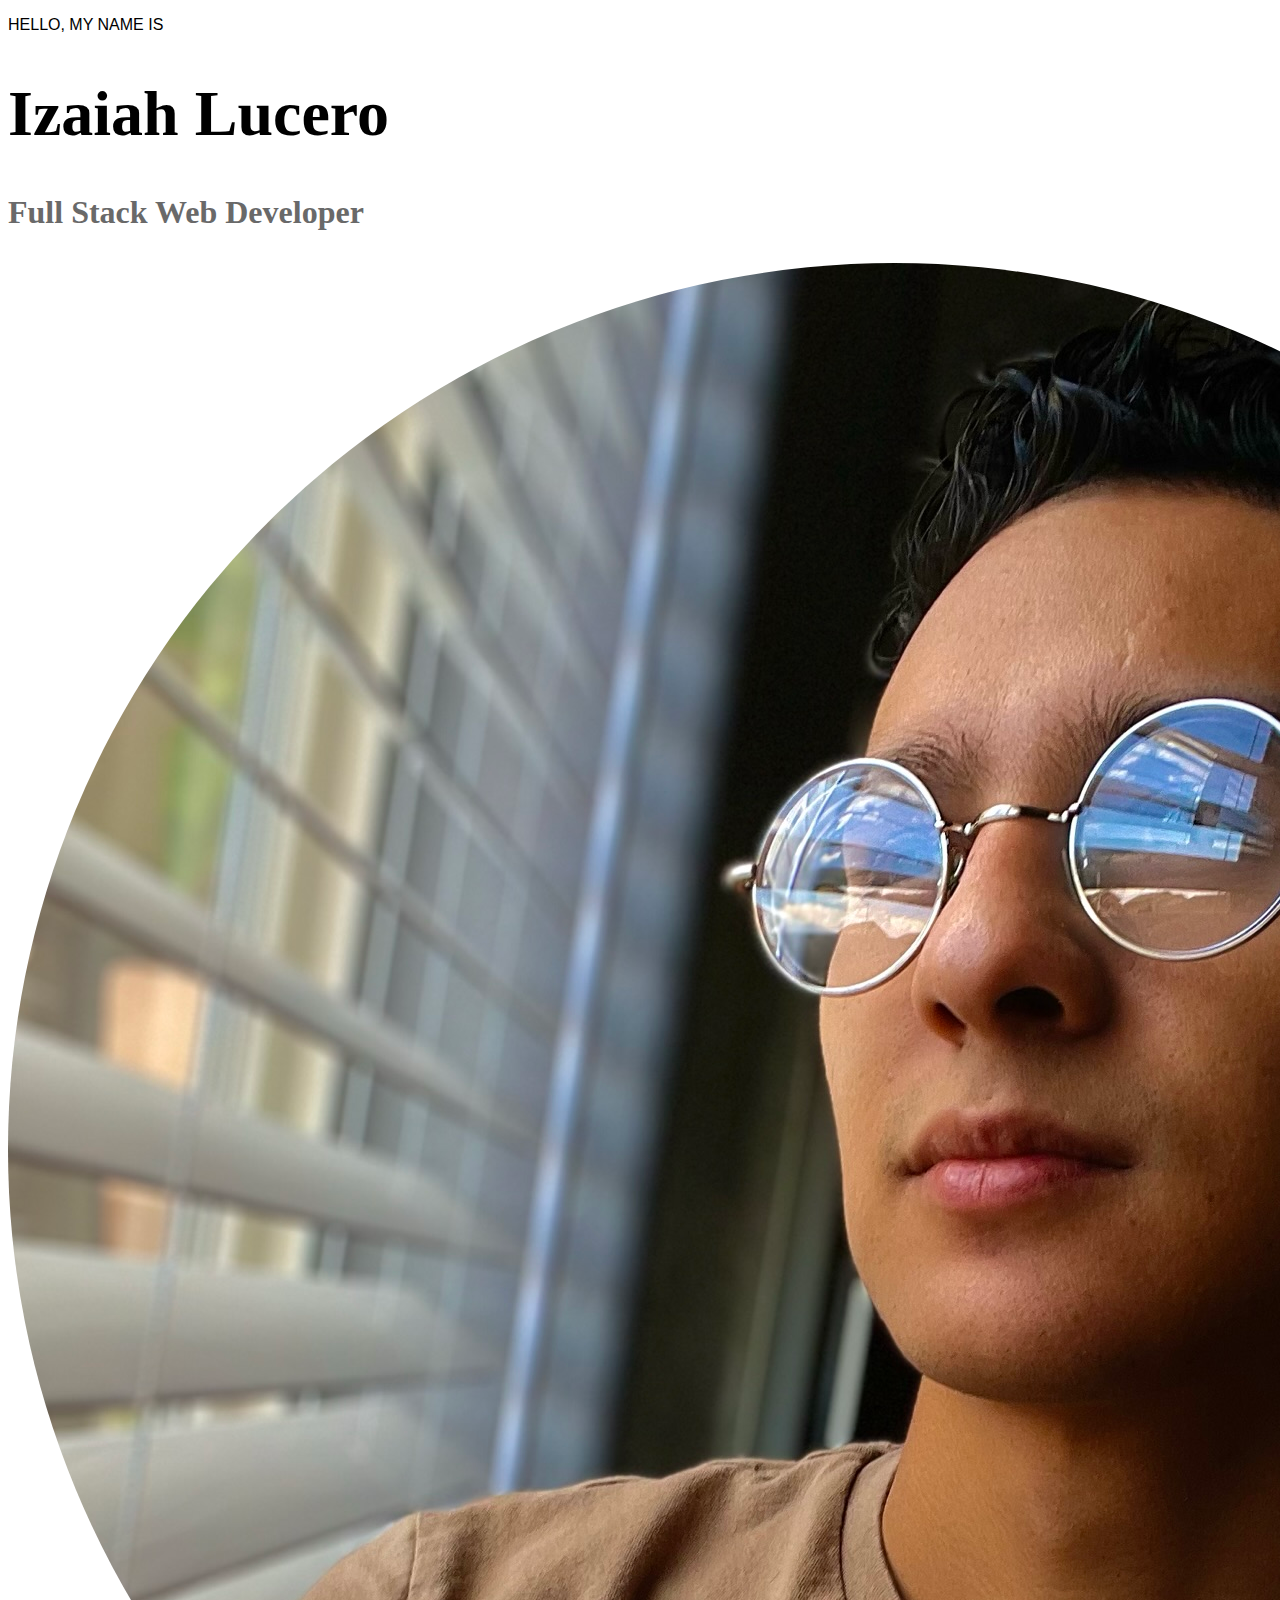
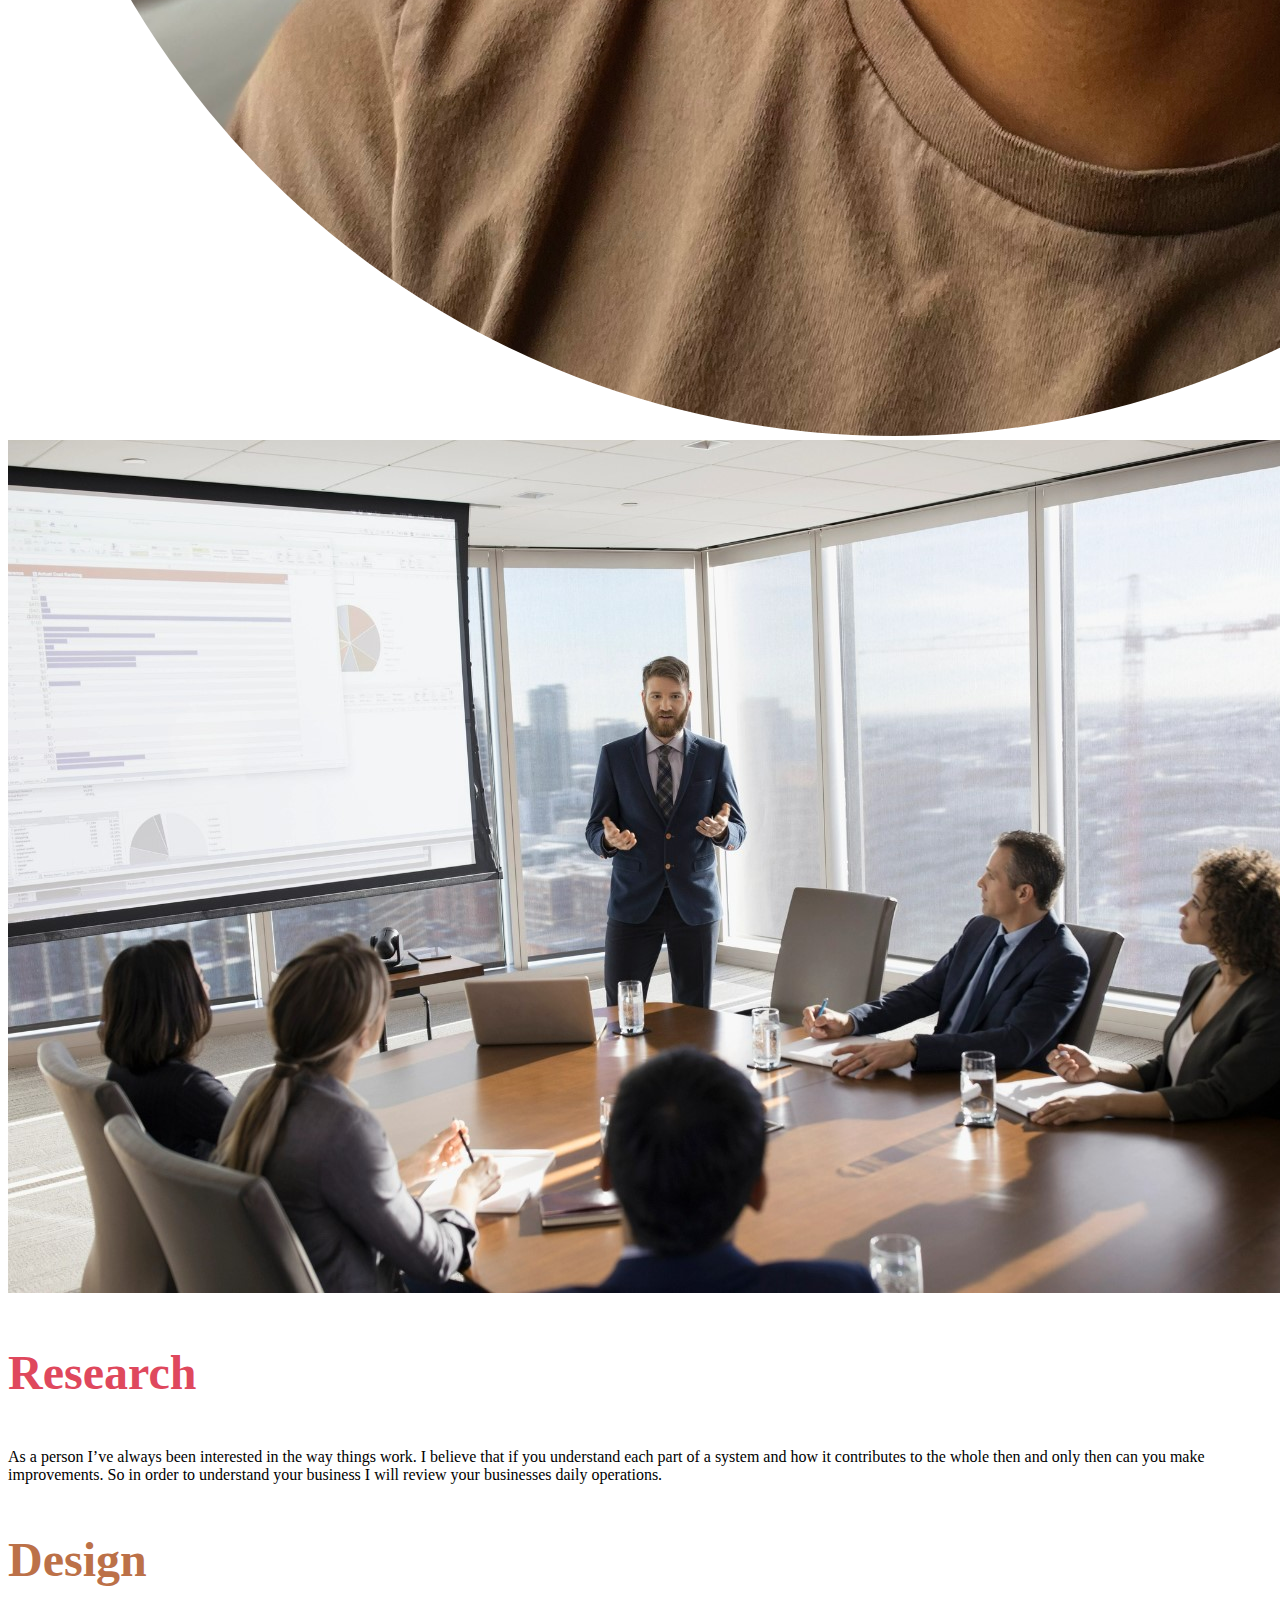
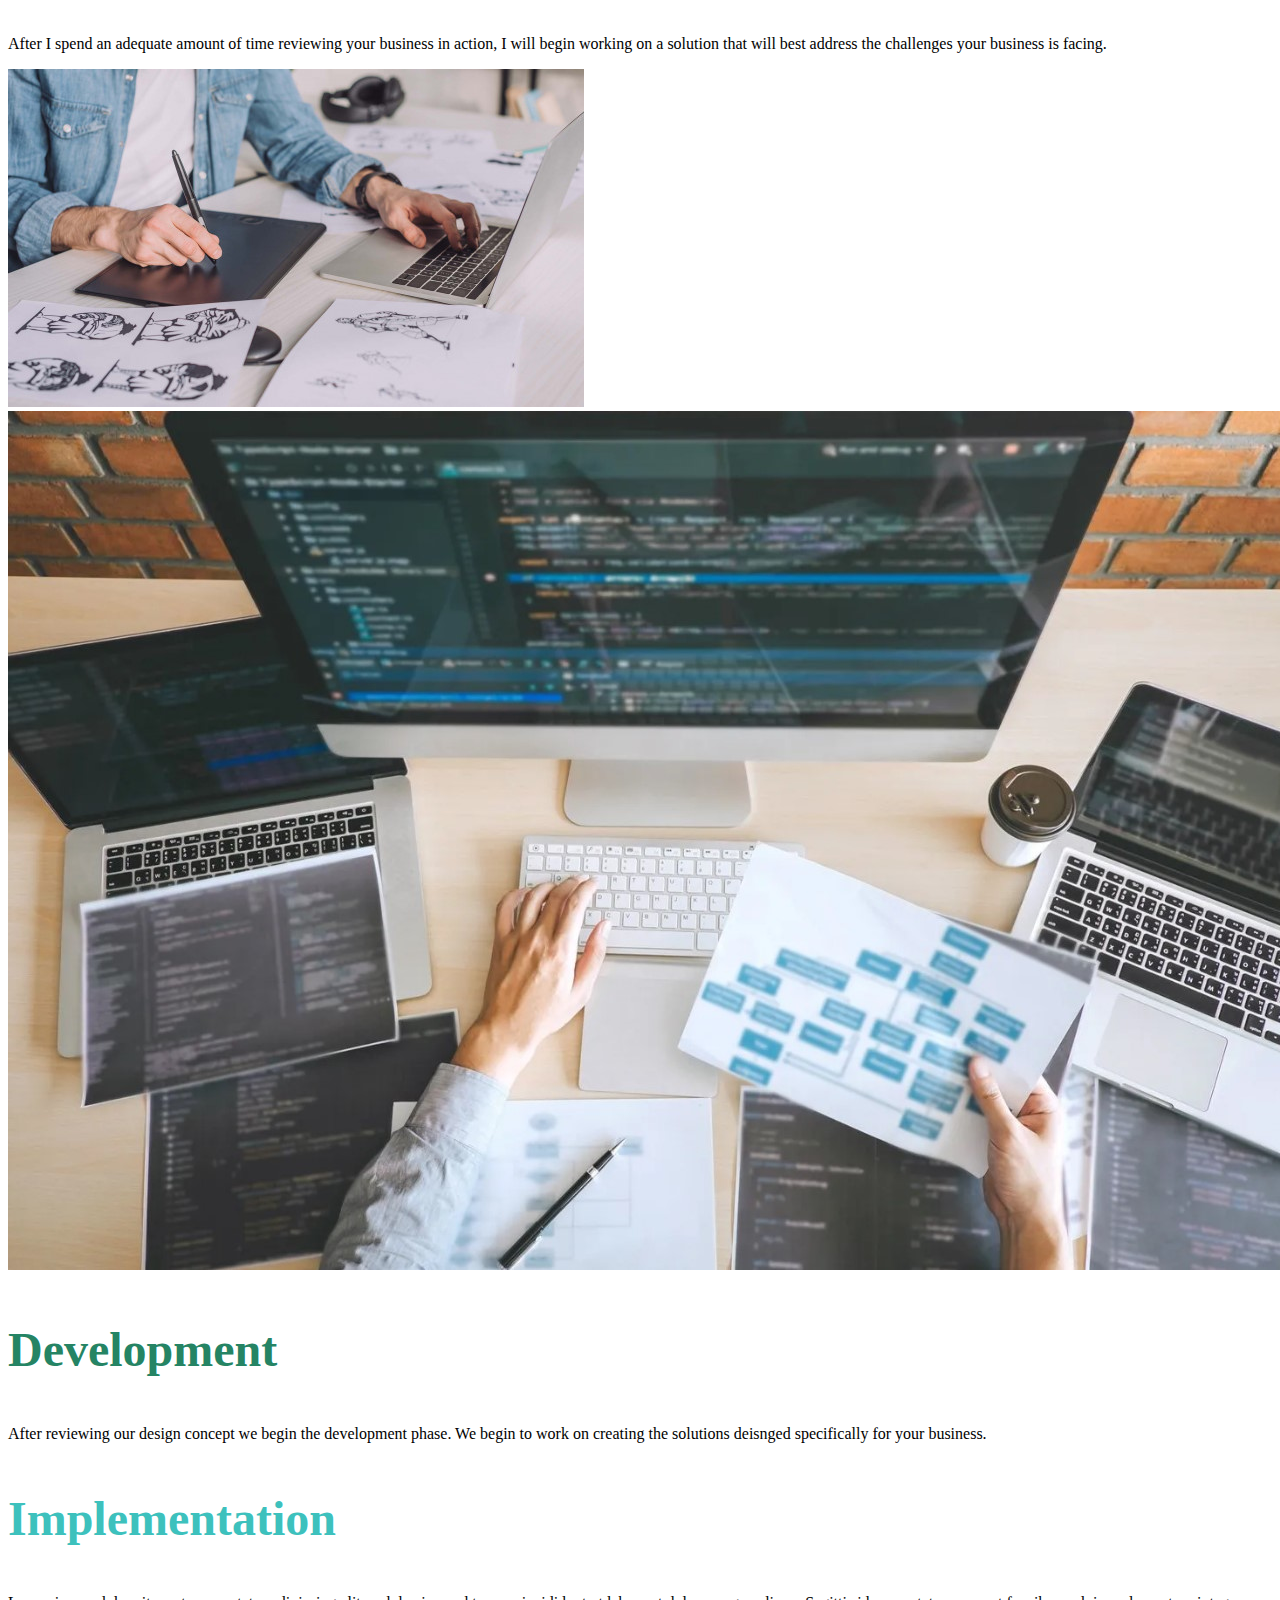
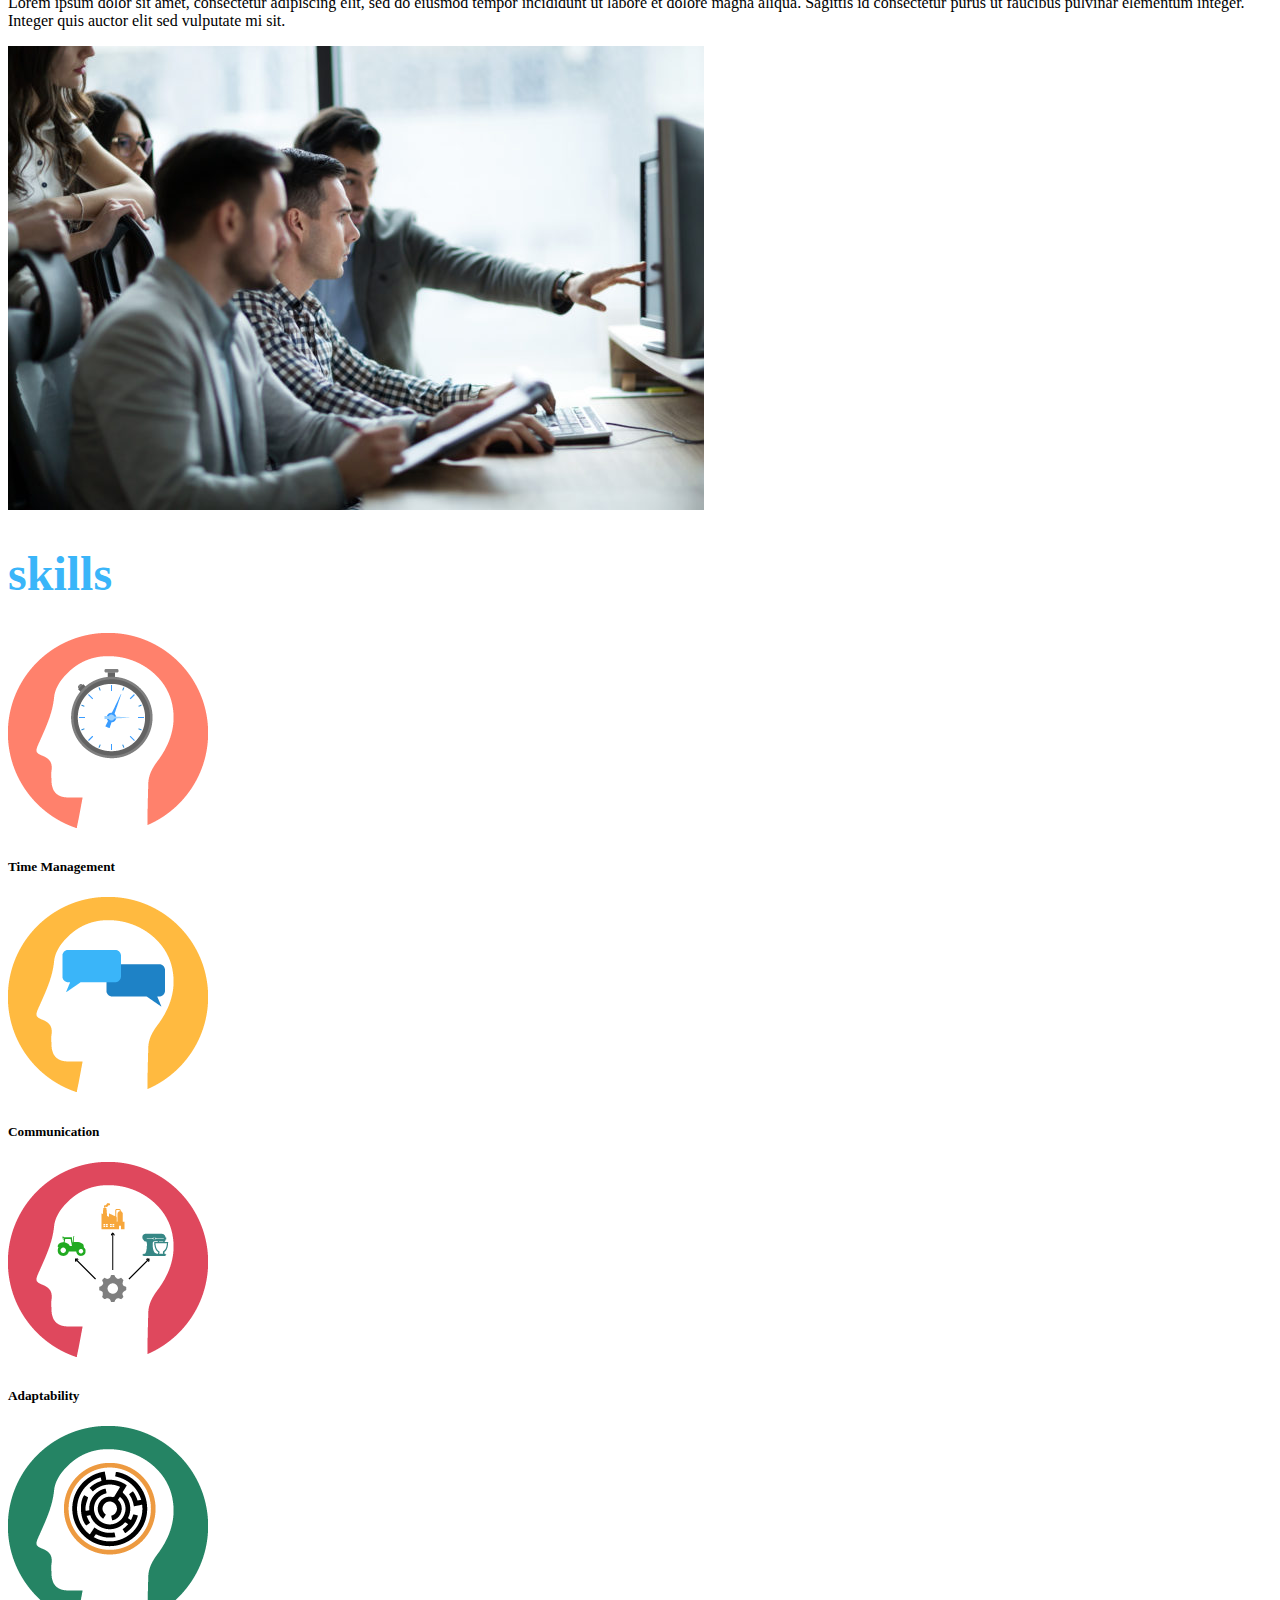
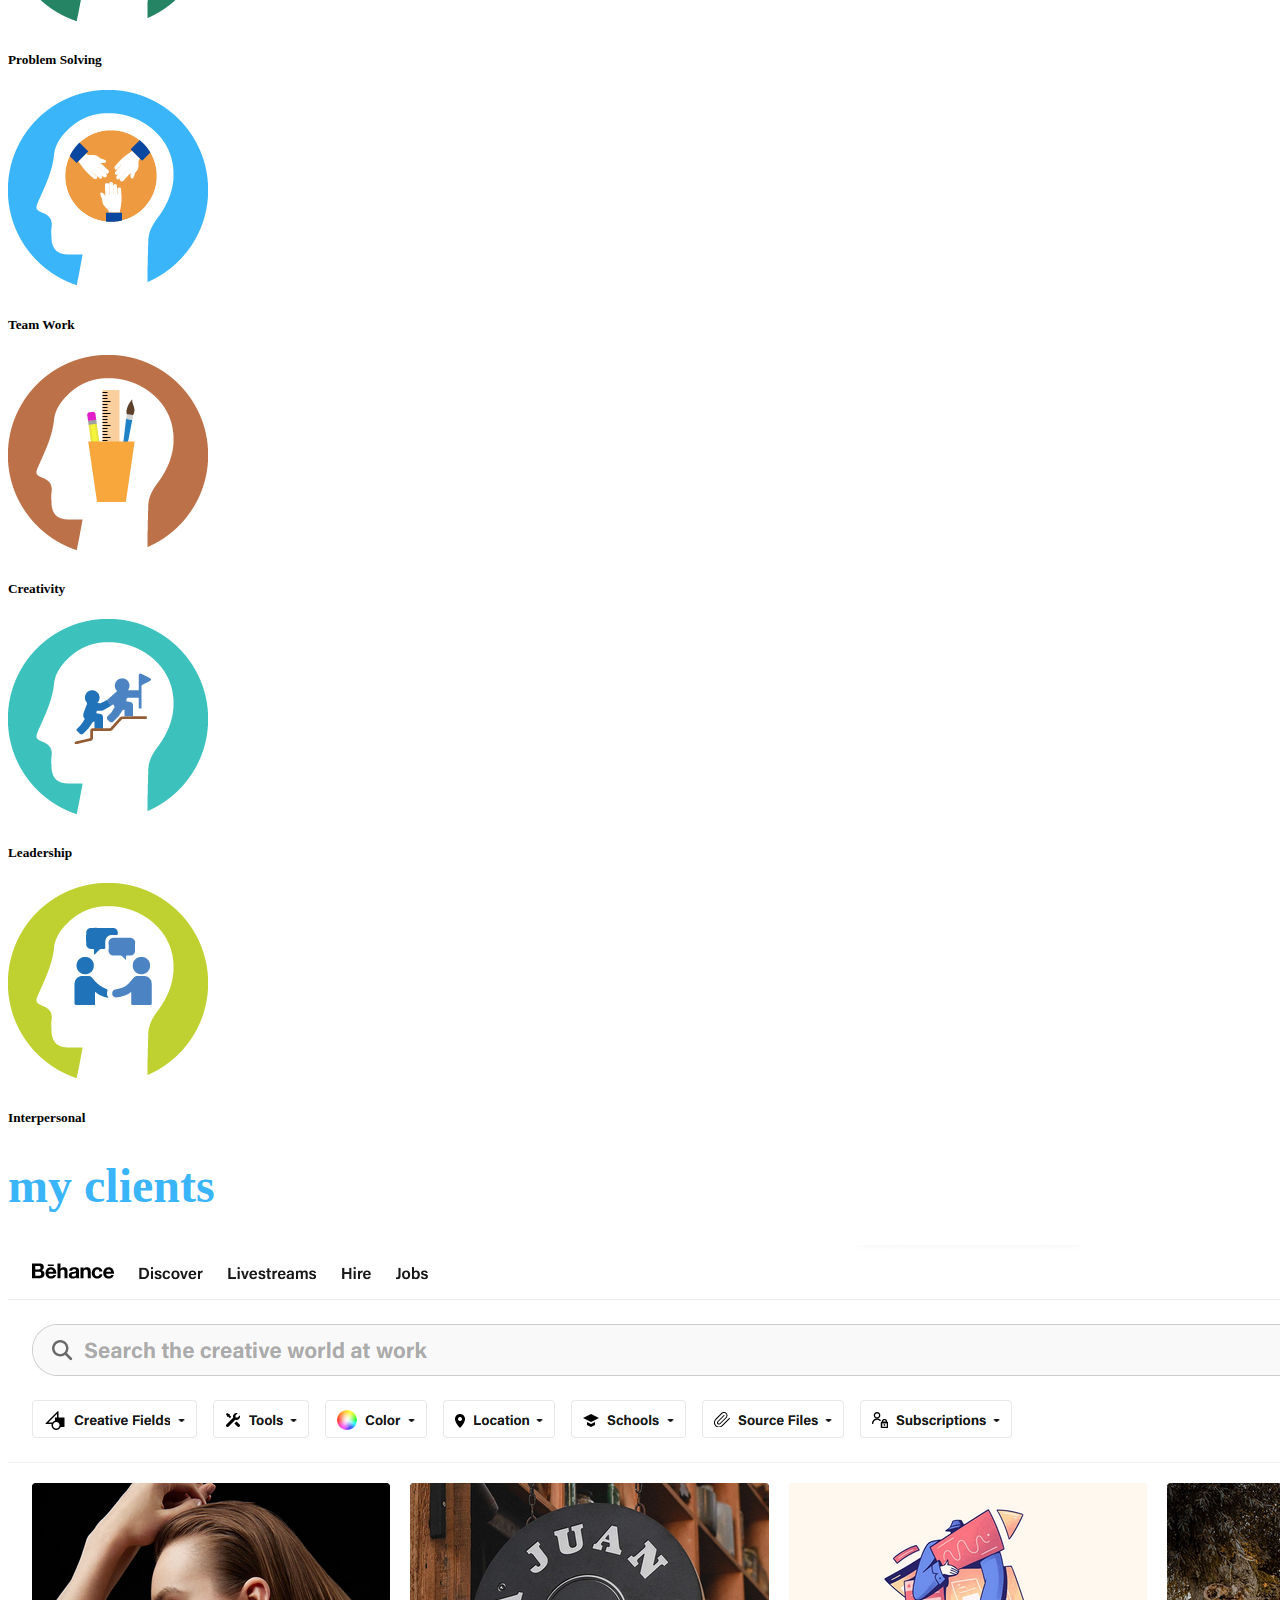
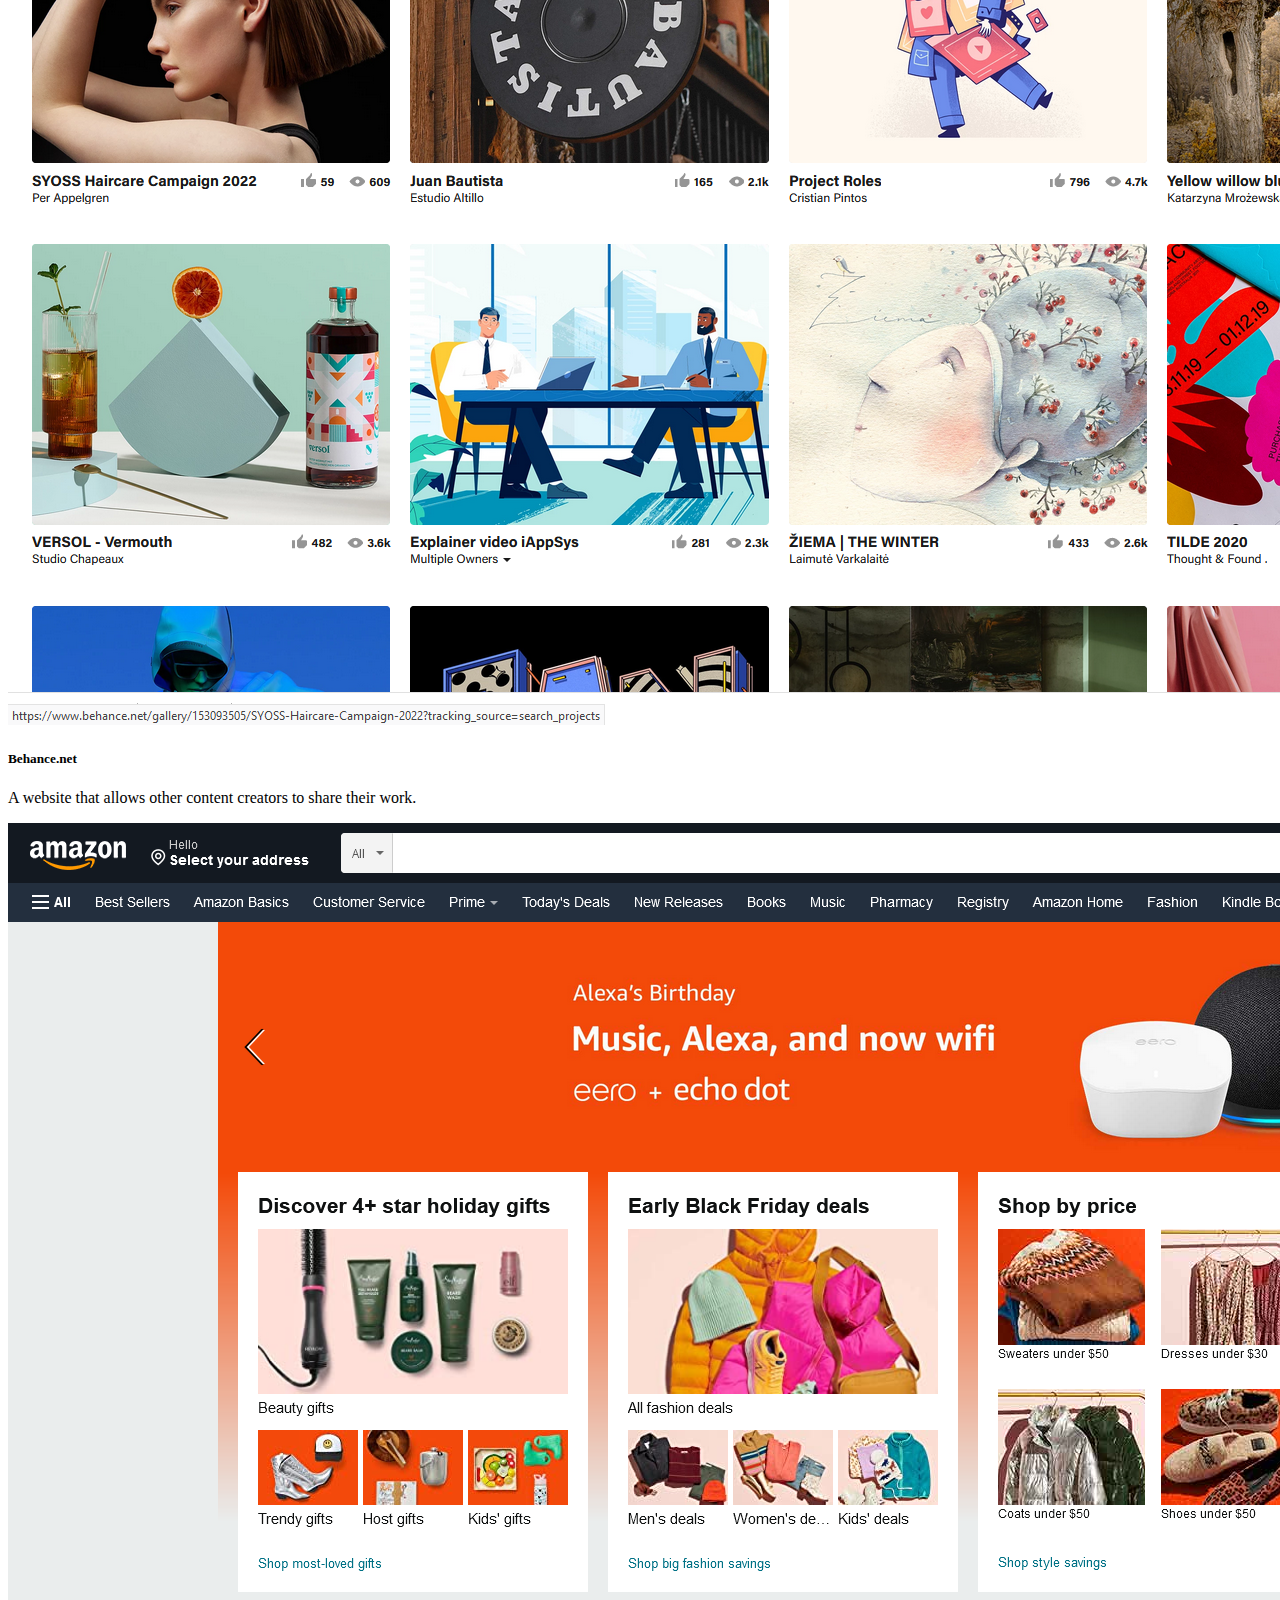
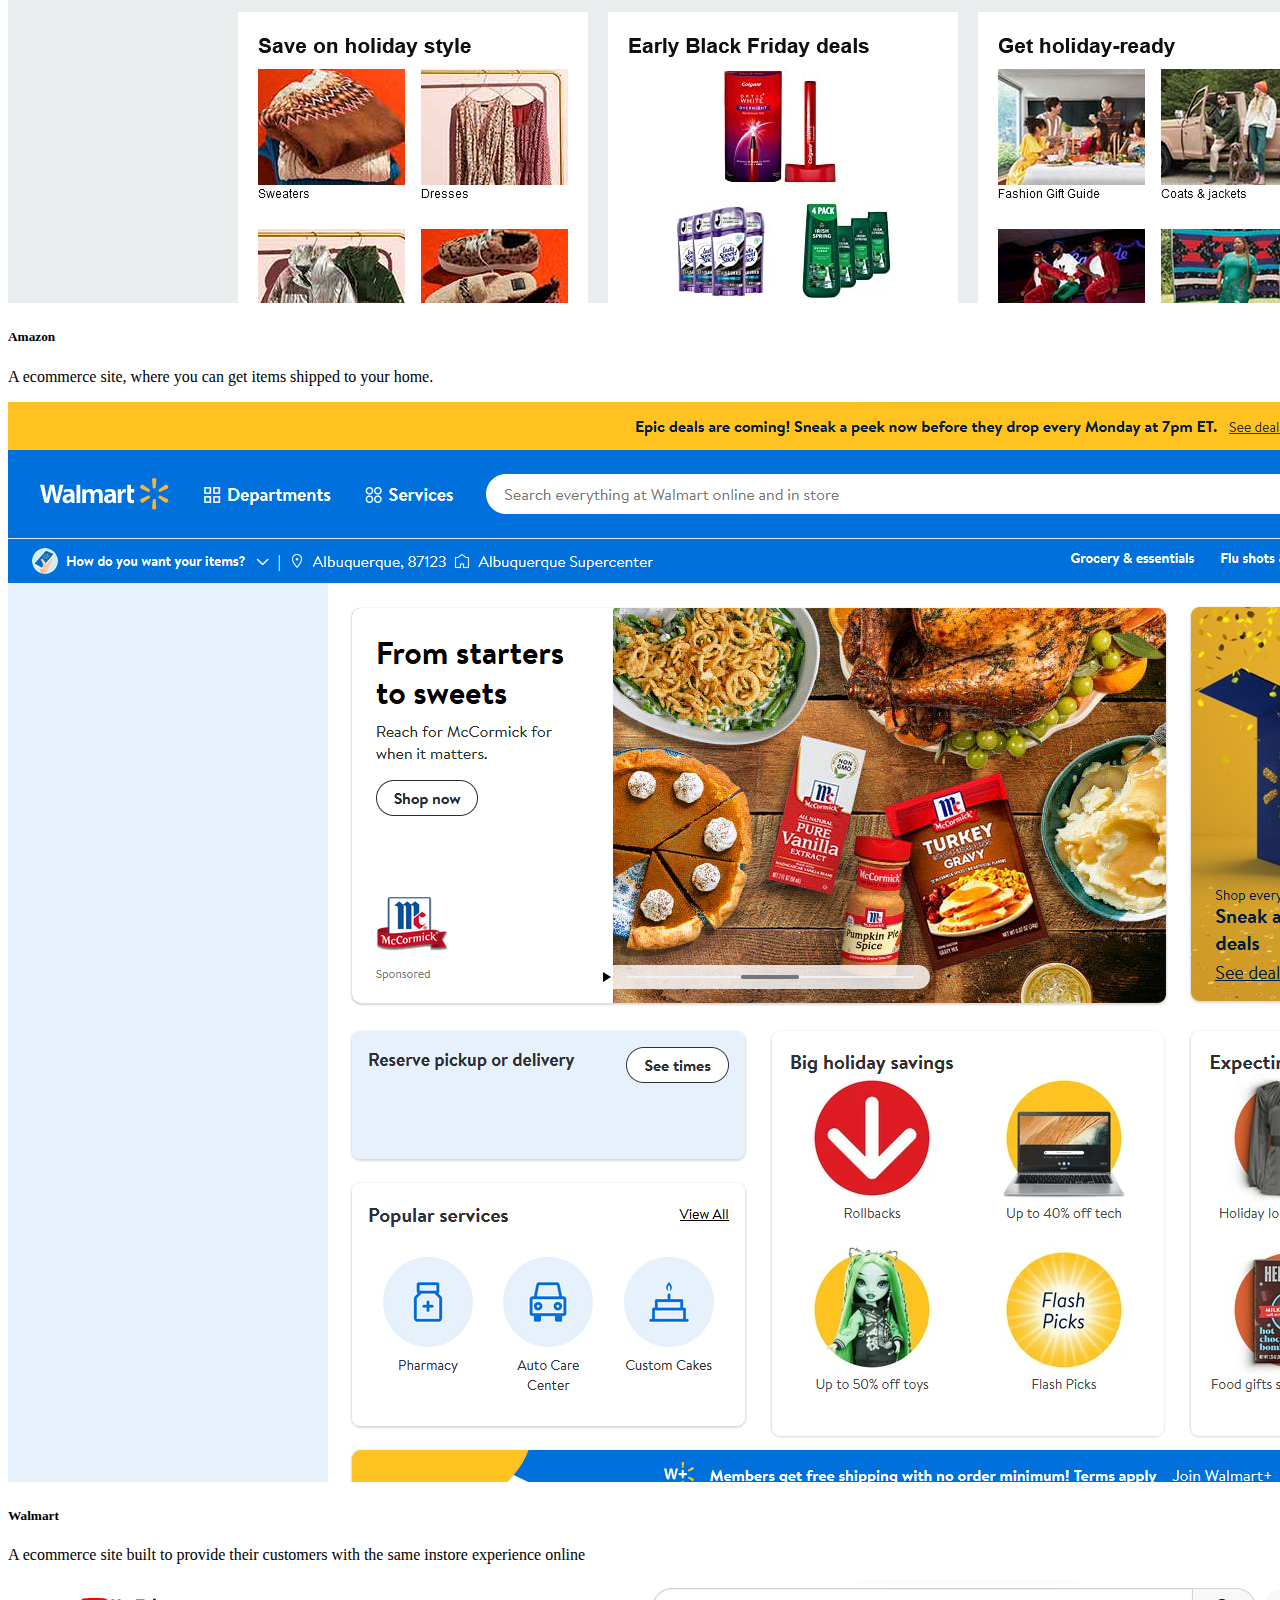
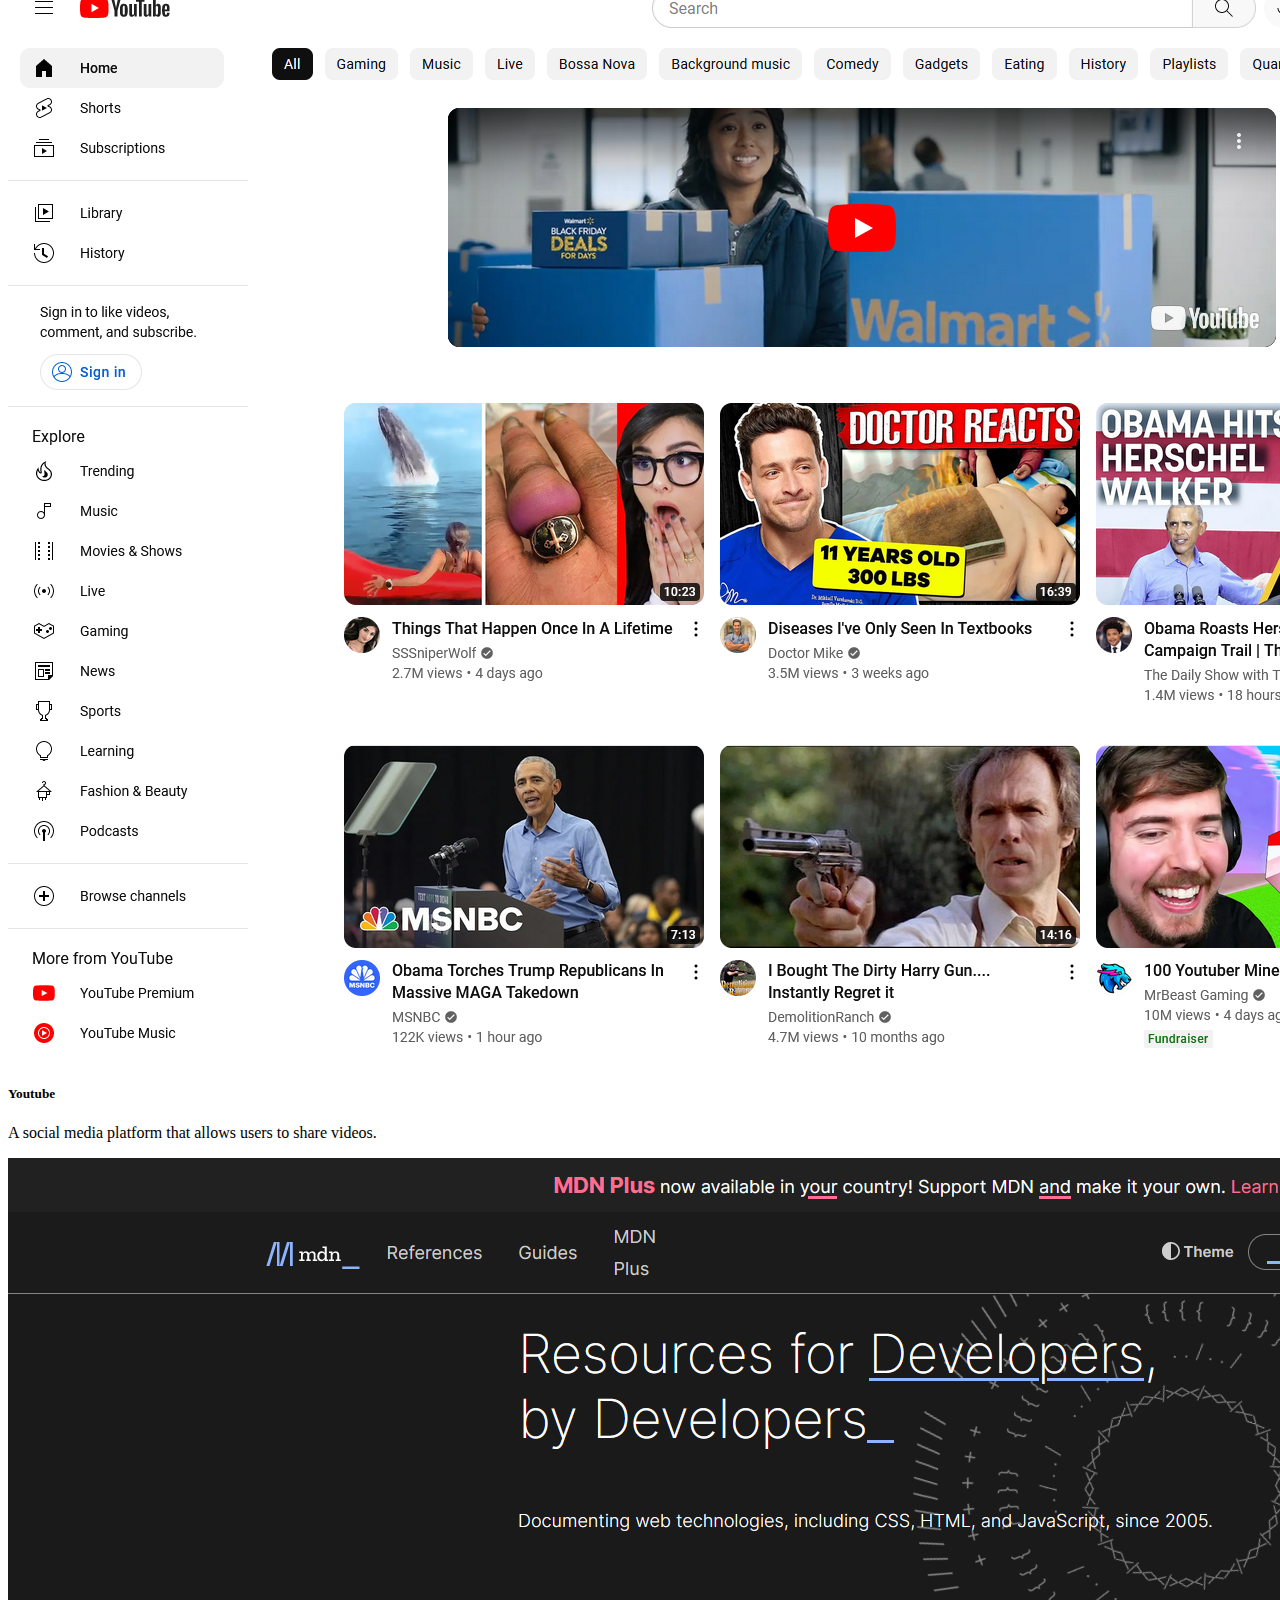
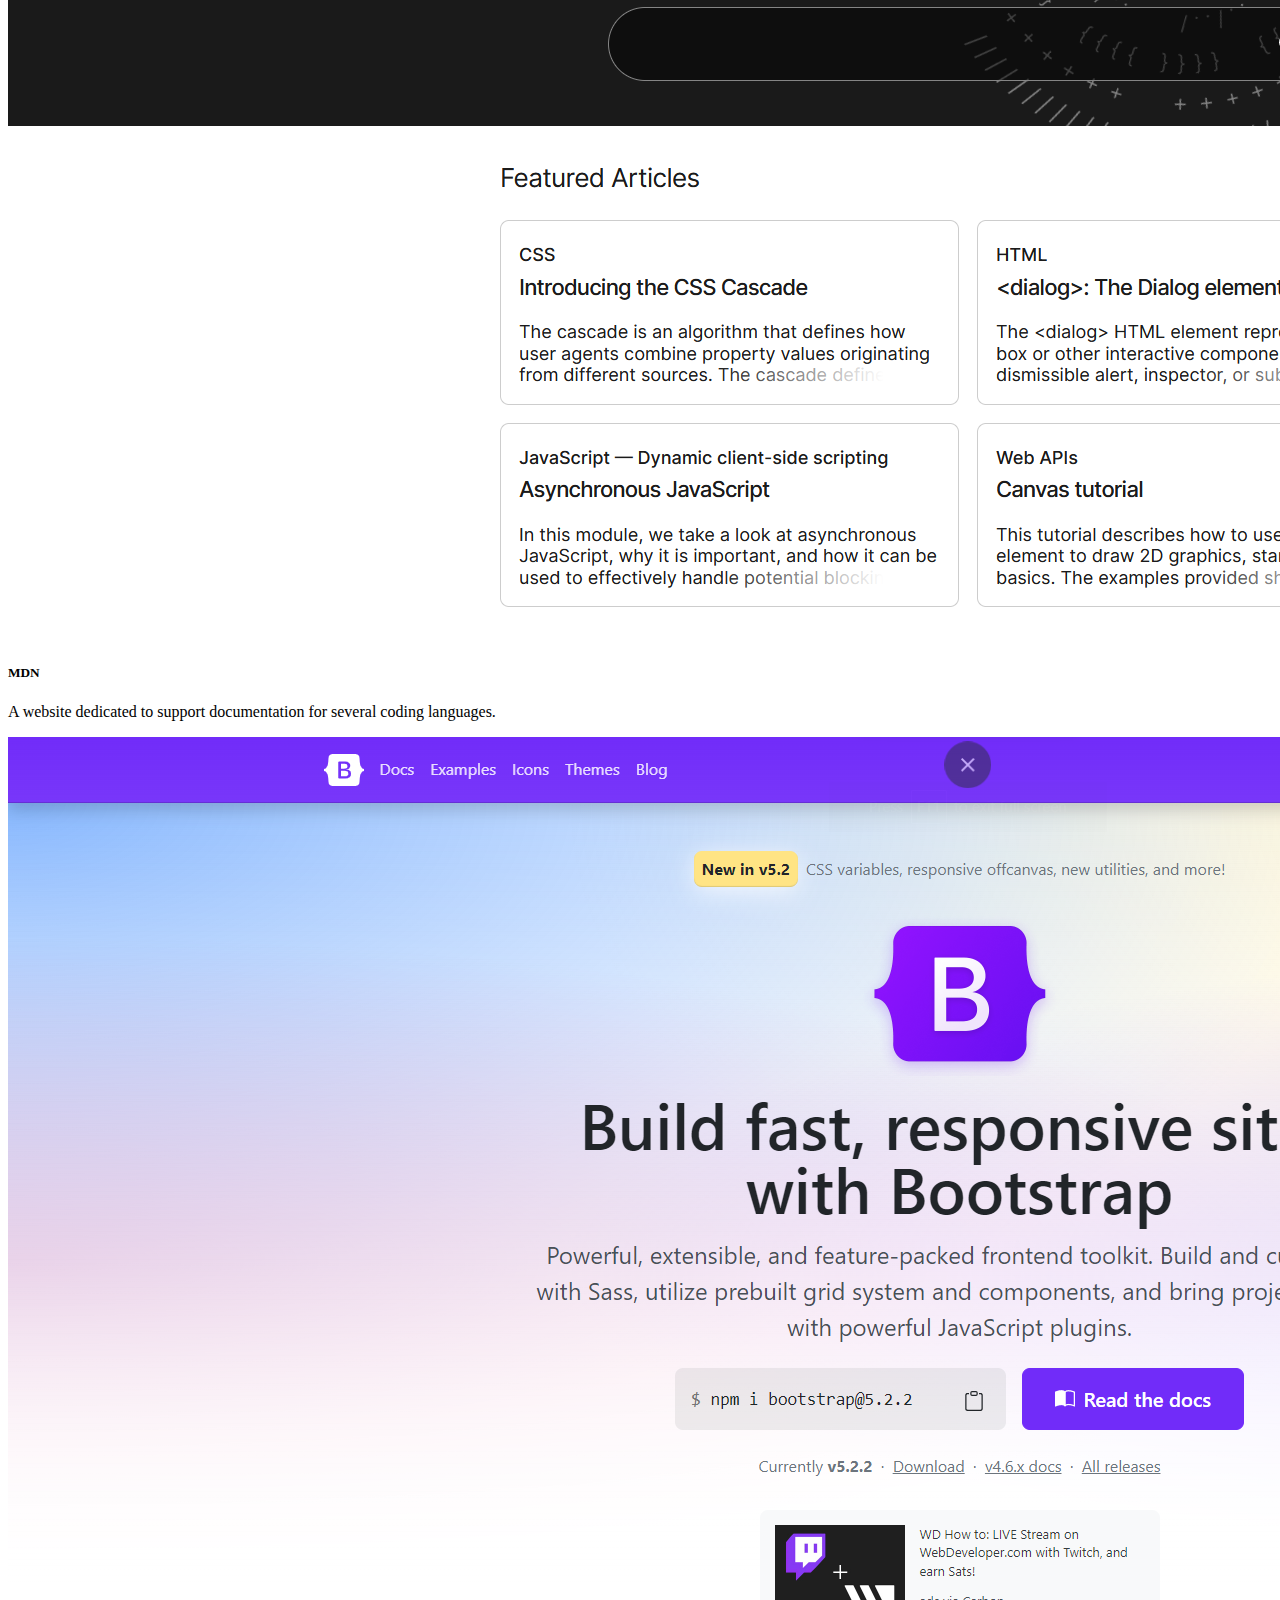
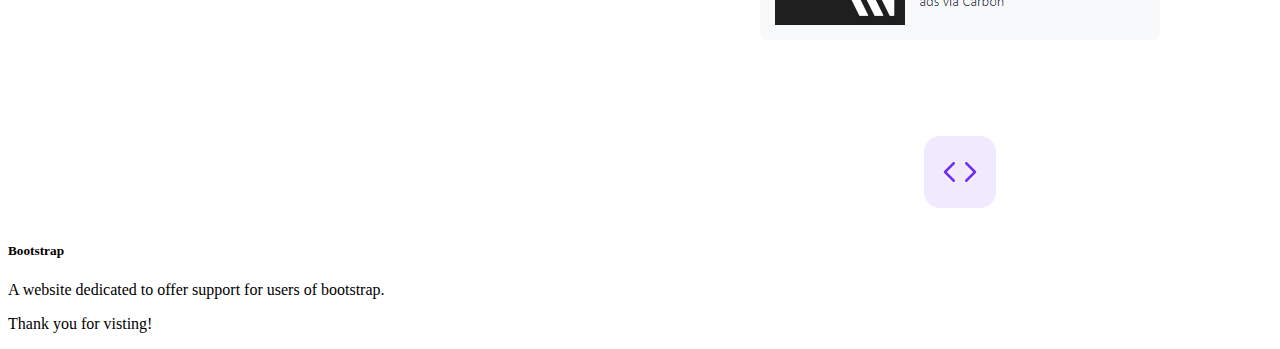
<file: index.html>
<!doctype html>
<html lang="en">

<head>
  <meta charset="utf-8">
  <meta name="viewport" content="width=device-width, initial-scale=1">
  <title>Portfolio</title>
  <link href="https://cdn.jsdelivr.net/npm/bootstrap@5.2.2/dist/css/bootstrap.min.css" rel="stylesheet" integrity="sha384-Zenh87qX5JnK2Jl0vWa8Ck2rdkQ2Bzep5IDxbcnCeuOxjzrPF/et3URy9Bv1WTRi" crossorigin="anonymous">
  <link href="styles.css" rel="stylesheet">
</head>

<body>
<!--Bio Section-->
<div  class="container-fluid" id="bioSection">
  <div class="container p-5">
    <div class="row align-items-center">
      <div id="bioContent" class="col-md-6">
        <p id="hello">HELLO, MY NAME IS</p>
        <h1 id="myName">Izaiah Lucero</h1>
        <h3 id="jobTitle">Full Stack Web Developer</h3>
      </div>
      <div class="col-md-6">
        <img id="profileImage" class="img-fluid" src="images/profile_image.jpeg" alt="Profile Image">
      </div>

    </div>
  </div>
</div>

<!--Process Section-->
<div class="container">
  <div class="row mt-5">
    <div class="col-md-6">
      <img src="images/research-image.jpeg" class="img-fluid" alt="Research Image">
    </div>
    <div class="col-md-6 align-self-center">
      <h3 id="researchHeader">Research</h3>
      <p>As a person I’ve always been interested in the way things work. I believe that if you understand each part of a system and how it contributes to the whole then and only then can you make improvements. So in order to understand your business I will review your businesses daily operations.</p>
    </div>
  </div>
  <div class="row mt-5">
    <div class="col-md-6 align-self-center">
      <h3 id="designHeader">Design</h3>
      <p>After I spend an adequate amount of time reviewing your business in action, I will begin working on a solution that will best address the challenges your business is facing.</p>
    </div>
    <div class="col-md-6">
      <img src="images/design-icon.jpg" class="img-fluid" alt="Design Image">
    </div>
  </div>
  <div class="row mt-5">
    <div class="col-md-6">
      <img src="images/web-development-icon.jpg" class="img-fluid" alt="Development Image">
    </div>
    <div class="col-md-6 align-self-center">
      <h3 id="developHeader">Development</h3>
      <p>After reviewing our design concept we begin the development phase. We begin to work on creating the solutions deisnged specifically for your business.</p>
    </div>
  </div>
  <div class="row mt-5">
    <div class="col-md-6 align-self-center">
      <h3 id="implementHeader">Implementation</h3>
      <p>Lorem ipsum dolor sit amet, consectetur adipiscing elit, sed do eiusmod tempor incididunt ut labore et dolore magna aliqua. Sagittis id consectetur purus ut faucibus pulvinar elementum integer. Integer quis auctor elit sed vulputate mi sit.</p>
    </div>
    <div class="col-md-6">
      <img src="images/implementation-image.jpg" class="img-fluid" alt="Implementation Image">
    </div>
  </div>
</div>

<!--Skills Section-->
<div class="container-fluid bg-light p-2 mt-5">
  <div class="container">
    <h1 id="skillsHeader">skills</h1>
    <div class="row text-center gx-4">
      <div class="col-2 mt-5">
        <!--This is empty to allow for evening spacing of the skills icon.-->
      </div>
      <div class="col-md-2 mt-5">
        <img src="images/skill-icons_Time%20Management.png" alt="Time Management Icon" class="img-fluid" alt="Time Management Icon">
        <h5>Time Management</h5>
      </div>
      <div class="col-md-2 mt-5">
        <img src="images/skill-icons_Communication.png" alt="Communication Icon" class="img-fluid" alt="Communication Icon">
        <h5>Communication</h5>
      </div>
      <div class="col-md-2 mt-5">
        <img src="images/skill-icons_Adaptability.png" alt="Adaptability Icon" class="img-fluid" alt="Adaptability Icon">
        <h5>Adaptability</h5>
      </div>
      <div class="col-md-2 mt-5">
        <img src="images/skill-icons_Problem%20Solving.png" alt="Problem Solving Icon" class="img-fluid" alt="Problem Solving Icon">
        <h5>Problem Solving</h5>
      </div>
      <div class="col-md-2 mt-5">
        <!--This is empty to allow for evening spacing of the skills icon.-->
      </div>
      <div class="col-md-2 mt-5">
        <!--This is empty to allow for evening spacing of the skills icon.-->
      </div>
      <div class="col-md-2 mt-5">
        <img src="images/skill-icons_Teamwork%20.png" alt="Teamwork Icon" class="img-fluid" alt="Team Work Icon">
        <h5>Team Work</h5>
      </div>
      <div class="col-md-2 mt-5">
        <img src="images/skill-icons_Creativity.png" alt="Creativity Icon" class="img-fluid" alt="Creativity Icon">
        <h5>Creativity</h5>
      </div>
      <div class="col-md-2 mt-5">
        <img src="images/skill-icons_Leadership.png" alt="Leadership Icon" class="img-fluid" alt="Leadership Icon">
        <h5>Leadership</h5>
      </div>
      <div class="col-md-2 mt-5">
        <img src="images/skill-icons_Interpersonal.png" alt="Interpersonal Icon" class="img-fluid" alt="Interpersonal Icon">
        <h5>Interpersonal</h5>
      </div>
    </div>
  </div>
</div>


<!--Gallery Section-->
<div class="container mt-5">
  <div class="row">
    <h1 id="gallerHeader">my clients</h1>
  </div>
  <div class="row text-center">
    <div class="col-4 mt-5 mx-auto">
      <img class="img-fluid" src="images/behance%20screenshot.png" alt="Project Screenshot">
      <div>
        <h5>Behance.net</h5>
        <p class="card-text">A website that allows other content creators to share their work.</p>
      </div>
    </div>

    <div class="col-4 mt-5 mx-auto">
      <img class="img-fluid" src="images/amazon%20screenshot.png" alt="Project Screenshot">
      <div>
        <h5>Amazon</h5>
        <p class="card-text">A ecommerce site, where you can get items shipped to your home.</p>
      </div>
    </div>

    <div class="col-4 mt-5 mx-auto">
      <img class="img-fluid" src="images/walmart%20screenshot.png" alt="Project Screenshot">
      <div>
        <h5>Walmart</h5>
        <p class="card-text">A ecommerce site built to provide their customers with the same instore experience online</p>
      </div>
    </div>

    <div class="col-4 mt-5 mx-auto">
      <img class="img-fluid" src="images/youtube%20screenshot.png" alt="Project Screenshot">
      <div>
        <h5>Youtube</h5>
        <p class="card-text">A social media platform that allows users to share videos.</p>
      </div>
    </div>

    <div class="col-4 mt-5 mx-auto">
      <img class="img-fluid" src="images/mdn%20screenshot.png" alt="Project Screenshot">
      <div>
        <h5>MDN</h5>
        <p class="card-text">A website dedicated to support documentation for several coding languages.</p>
      </div>
    </div>

    <div class="col-4 mt-5 mx-auto">
      <img class="img-fluid" src="images/bootstrap%20screenshot.png" alt="Project Screenshot">
      <div>
        <h5>Bootstrap</h5>
        <p class="card-text">A website dedicated to offer support for users of bootstrap.</p>
      </div>
    </div>
  </div>
</div>
<!--Footer-->
<footer>
  <p>Thank you for visting!</p>
</footer>



<script src="https://cdn.jsdelivr.net/npm/bootstrap@5.2.2/dist/js/bootstrap.bundle.min.js" integrity="sha384-OERcA2EqjJCMA+/3y+gxIOqMEjwtxJY7qPCqsdltbNJuaOe923+mo//f6V8Qbsw3" crossorigin="anonymous"></script>
</body>

</html>
</file>
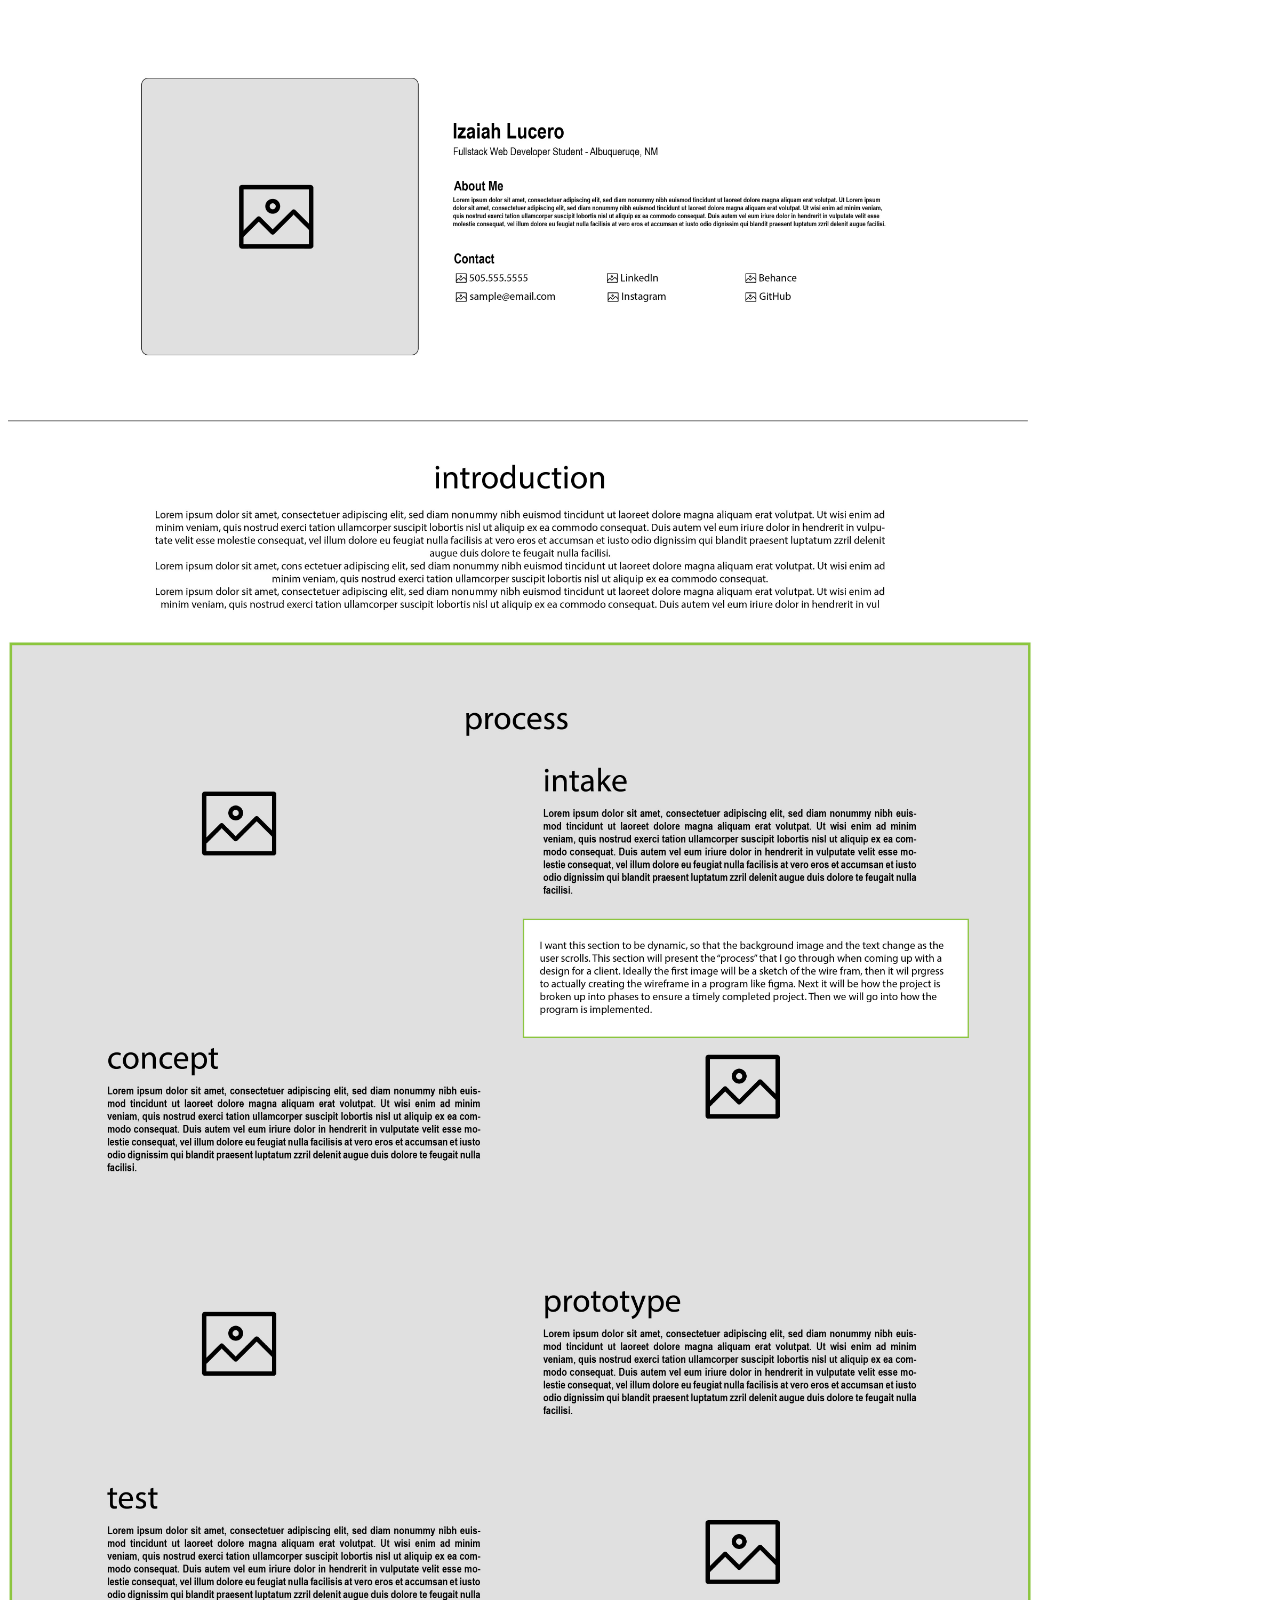
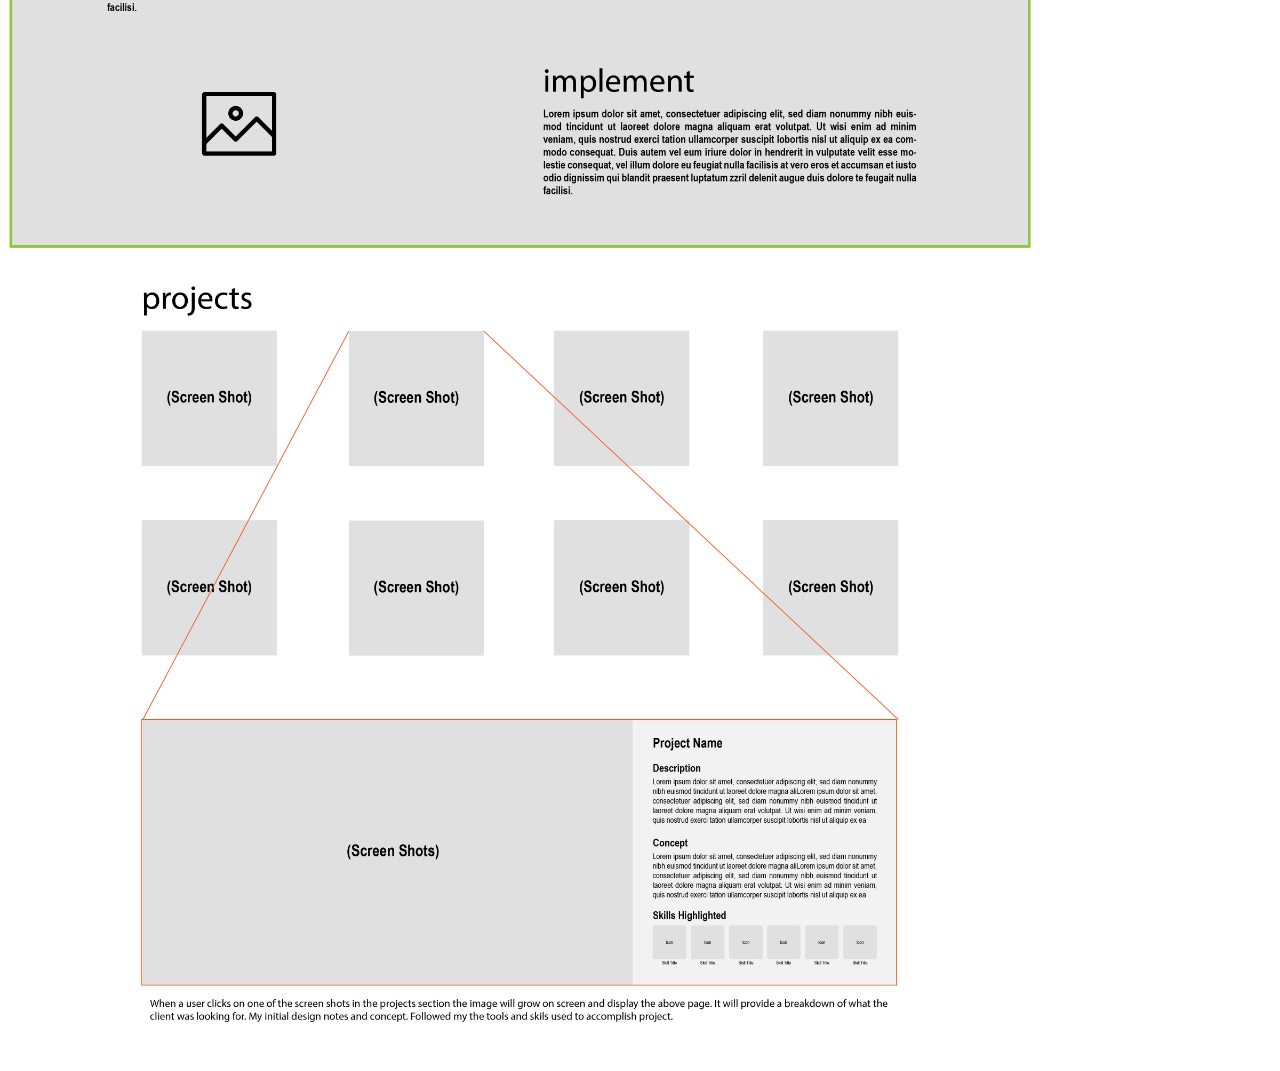
<file: public_html/documentation/desktop-wire-frame.html>
<!DOCTYPE html>
<html lang="en">
<head>
    <meta charset="UTF-8">
    <title>Desktop Wire Frame</title>
</head>
<body>
    <img src="../../images/Personal%20Website%20Wireframes_Desktop%20View.jpg" style="width:80vw">
</body>
</html>
</file>
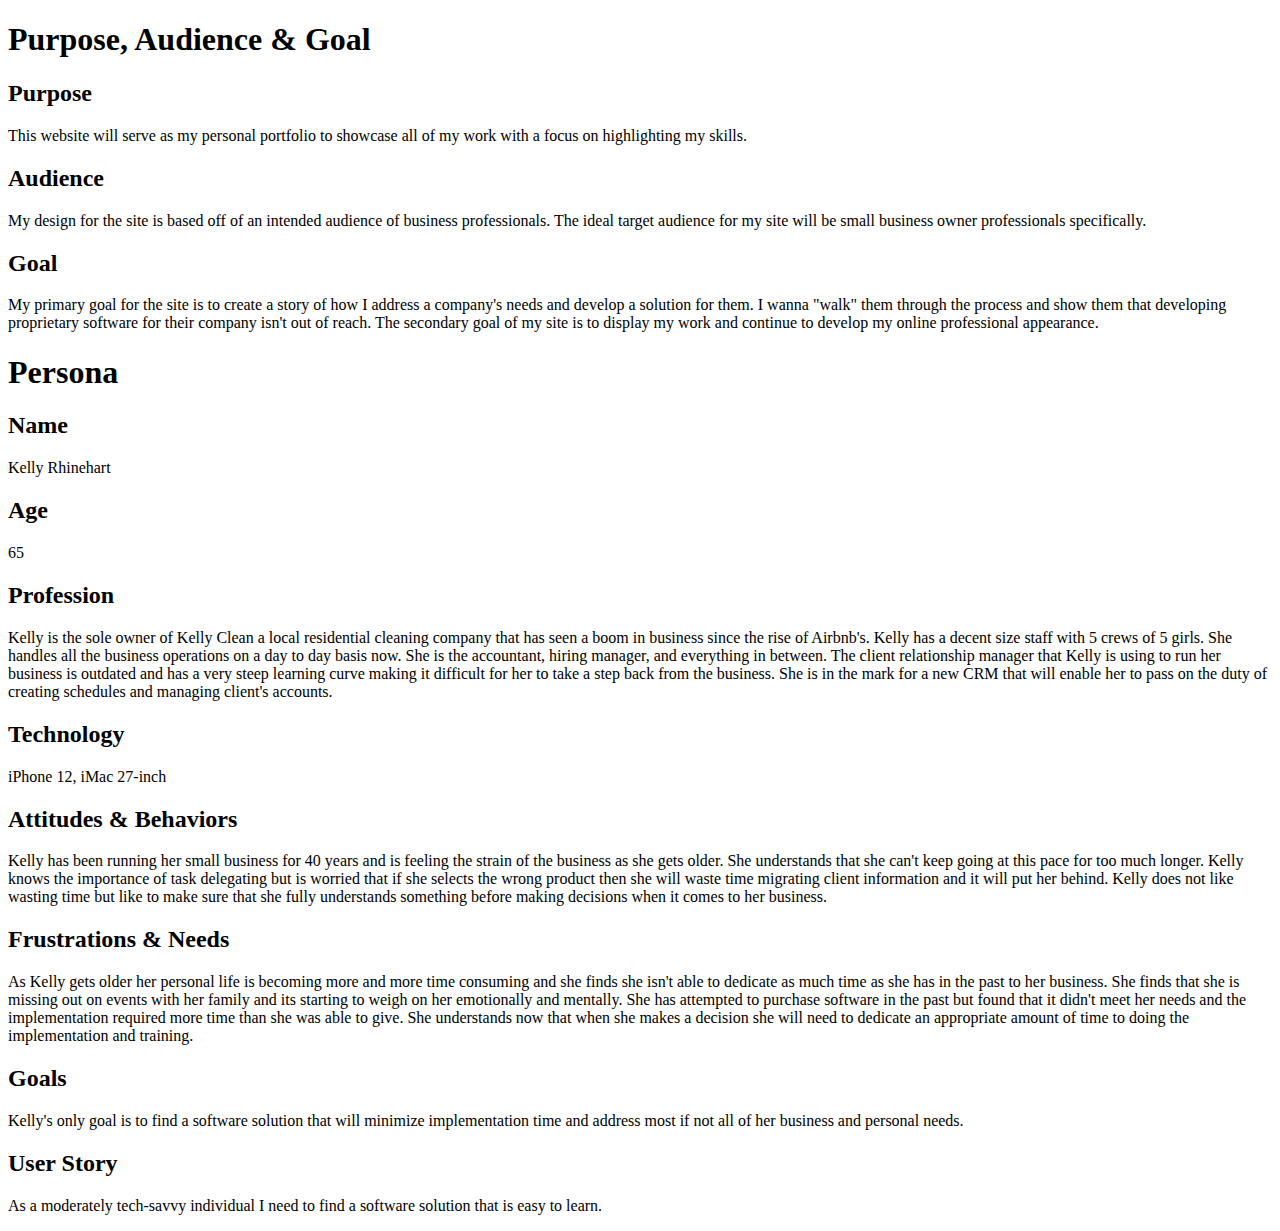
<file: public_html/documentation/milestone-1.html>
<!DOCTYPE html>
<html lang="en">
<head>
    <meta charset="UTF-8">
    <title>Mile Stone 1</title>
</head>
<body>
<div class="purposeAudienceGoal">
    <h1>Purpose, Audience & Goal</h1>
    <h2>Purpose</h2>
    <p>This website will serve as my personal portfolio to showcase all of my work with a focus on highlighting my skills. </p>

    <h2>Audience</h2>
    <p>My design for the site is based off of an intended audience of business professionals. The ideal target audience for my site will be small business owner professionals specifically. </p>

    <h2>Goal</h2>
    <p>My primary goal for the site is to create a story of how I address a company's needs and develop a solution for them. I wanna "walk" them through the process and show them that developing proprietary software for their company isn't out of reach. The secondary goal of my site is to display my work and continue to develop my online professional appearance.
    </p>
</div>
<div class="persona">
    <h1>Persona</h1>
    <h2>Name</h2>
    <p>Kelly Rhinehart</p>

    <h2>Age</h2>
    <p>65</p>

    <h2>Profession</h2>
    <p>Kelly is the sole owner of Kelly Clean a local residential cleaning company that has seen a boom in business since the rise of Airbnb's. Kelly has a decent size staff with 5 crews of 5 girls. She handles all the business operations on a day to day basis now. She is the accountant, hiring manager, and everything in between. The client relationship manager that Kelly is using to run her business is outdated and has a very steep learning curve making it difficult for her to take a step back from the business. She is in the mark for a new CRM that will enable her to pass on the duty of creating schedules and managing client's accounts.</p>

    <h2>Technology</h2>
    <p>iPhone 12, iMac 27-inch</p>

    <h2>Attitudes & Behaviors</h2>
    <p>Kelly has been running her small business for 40 years and is feeling the strain of the business as she gets older. She understands that she can't keep going at this pace for too much longer. Kelly knows the importance of task delegating but is worried that if she selects the wrong product then she will waste time migrating client information and it will put her behind. Kelly does not like wasting time but like to make sure that she fully understands something before making decisions when it comes to her business.</p>

    <h2>Frustrations & Needs</h2>
    <p>As Kelly gets older her personal life is becoming more and more time consuming and she finds she isn't able to dedicate as much time as she has in the past to her business. She finds that she is missing out on events with her family and its starting to weigh on her emotionally and mentally. She has attempted to purchase software in the past but found that it didn't meet her needs and the implementation required more time than she was able to give. She understands now that when she makes a decision she will need to dedicate an appropriate amount of time to doing the implementation and training.</p>

    <h2>Goals</h2>
    <p>Kelly's only goal is to find a software solution that will minimize implementation time and address most if not all of her business and personal needs.</p>

    <h2>User Story</h2>
    <p>As a moderately tech-savvy individual I need to find a software solution that is easy to learn.</p>
</div>
</body>
</html>
</file>
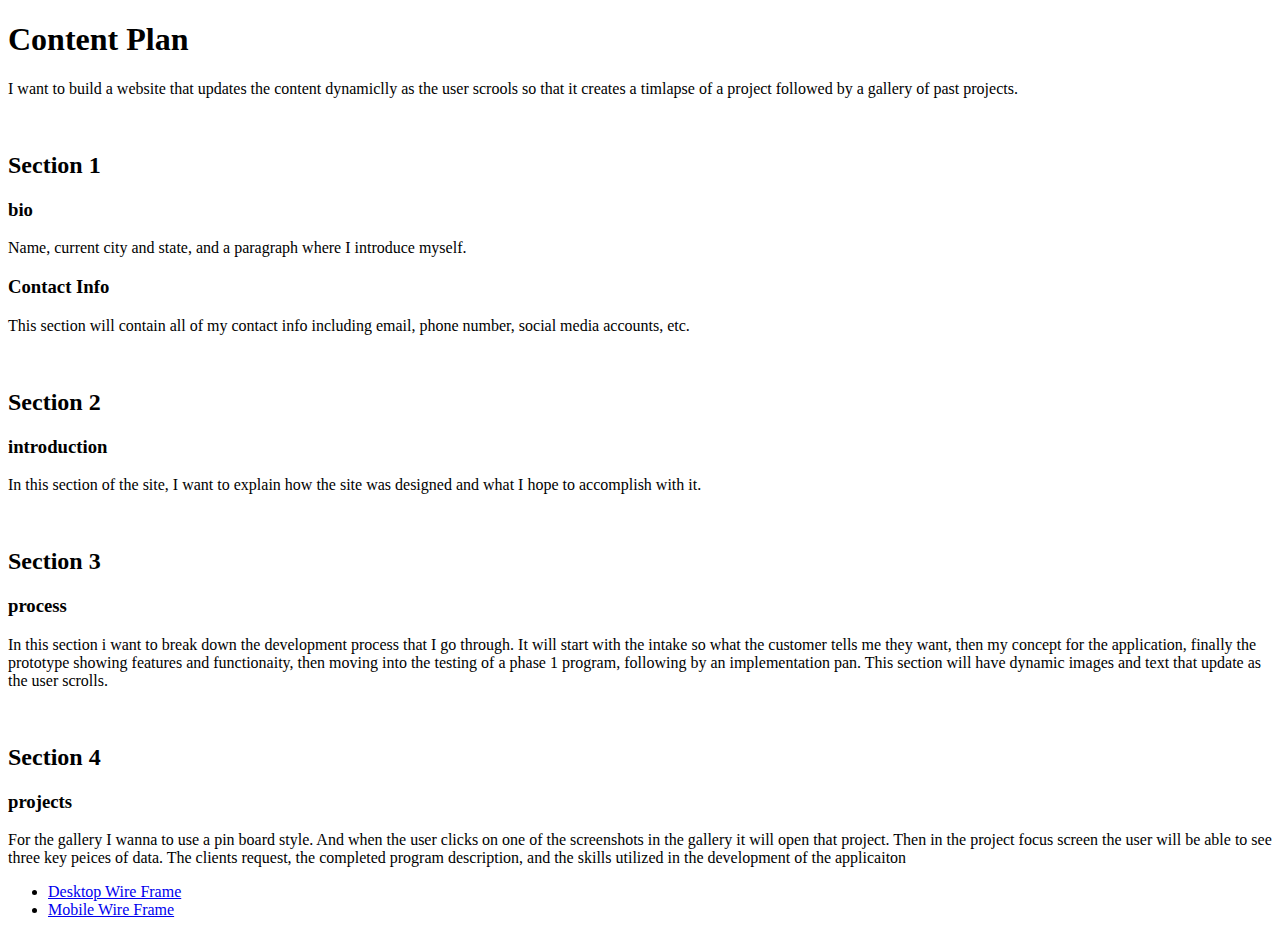
<file: public_html/documentation/milestone-2.html>
<!DOCTYPE html>
<html lang="en">
<head>
    <meta charset="UTF-8">
    <title>Milestone 2</title>
</head>
<body>

<h1>Content Plan</h1>
<p>I want to build a website that updates the content dynamiclly as the user scrools so that it creates a timlapse of a project followed by a gallery of past projects.</p>
<br>

<h2>Section 1</h2>
<h3>bio</h3>
<p>Name, current city and state, and a paragraph where I introduce myself.</p>
<h3>Contact Info</h3>
<p>This section will contain all of my contact info including email, phone number, social media accounts, etc.</p>
<br>

<h2>Section 2</h2>
<h3>introduction</h3>
<p>In this section of the site, I want to explain how the site was designed and what I hope to accomplish with it.</p>
<br>

<h2>Section 3</h2>
<h3>process</h3>
<p>In this section i want to break down the development process that I go through. It will start with the intake so what the customer tells me they want, then my concept for the application, finally the prototype showing features and functionaity, then moving into the testing of a phase 1 program, following by an implementation pan. This section will have dynamic images and text that update as the user scrolls.</p>
<br>

<h2>Section 4</h2>
<h3>projects</h3>
<p>For the gallery I wanna to use a pin board style. And when the user clicks on one of the screenshots in the gallery it will open that project. Then in the project focus screen the user will be able to see three key peices of data. The clients request, the completed program description, and the skills utilized in the development of the applicaiton</p>

<ul>
    <li><a href="desktop-wire-frame.html">Desktop Wire Frame</a> </li>
    <li><a href="mobile-wire-frame.html">Mobile Wire Frame</a> </li>
</ul>

</body>
</html>
</file>
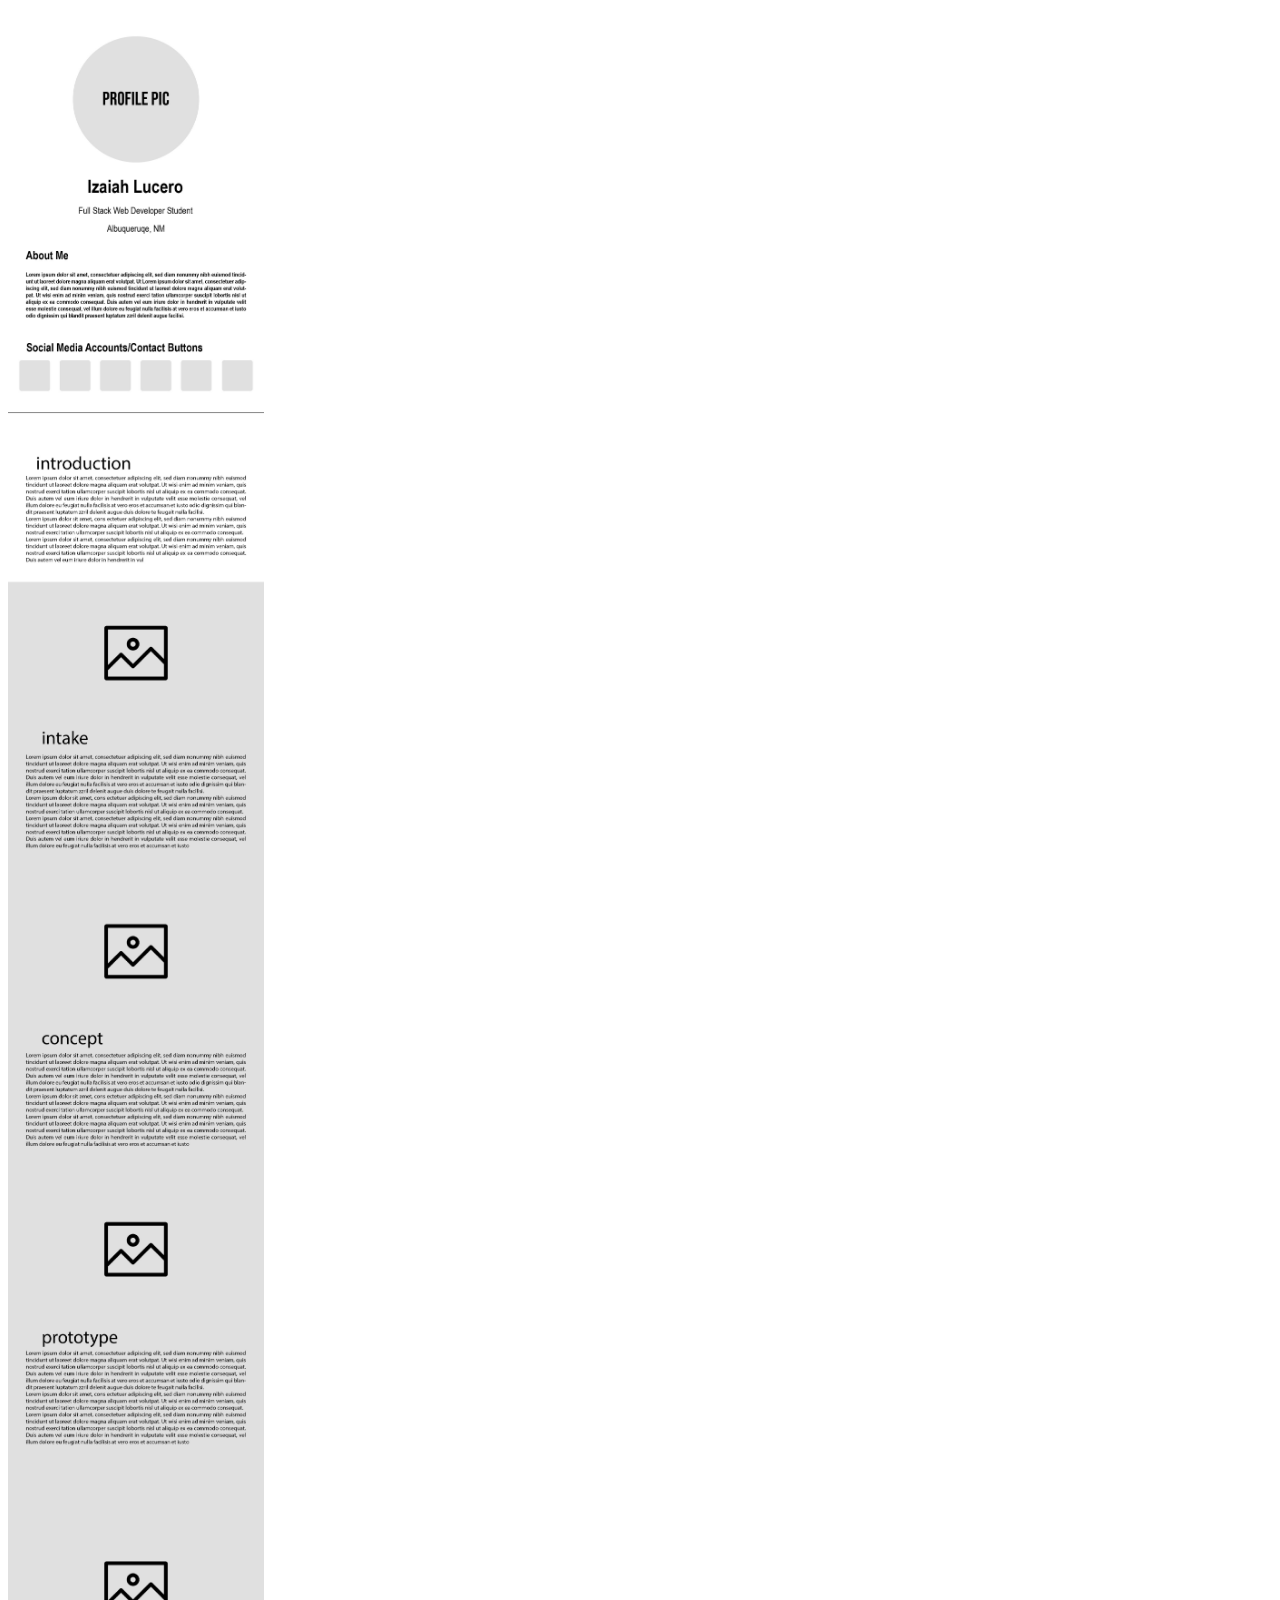
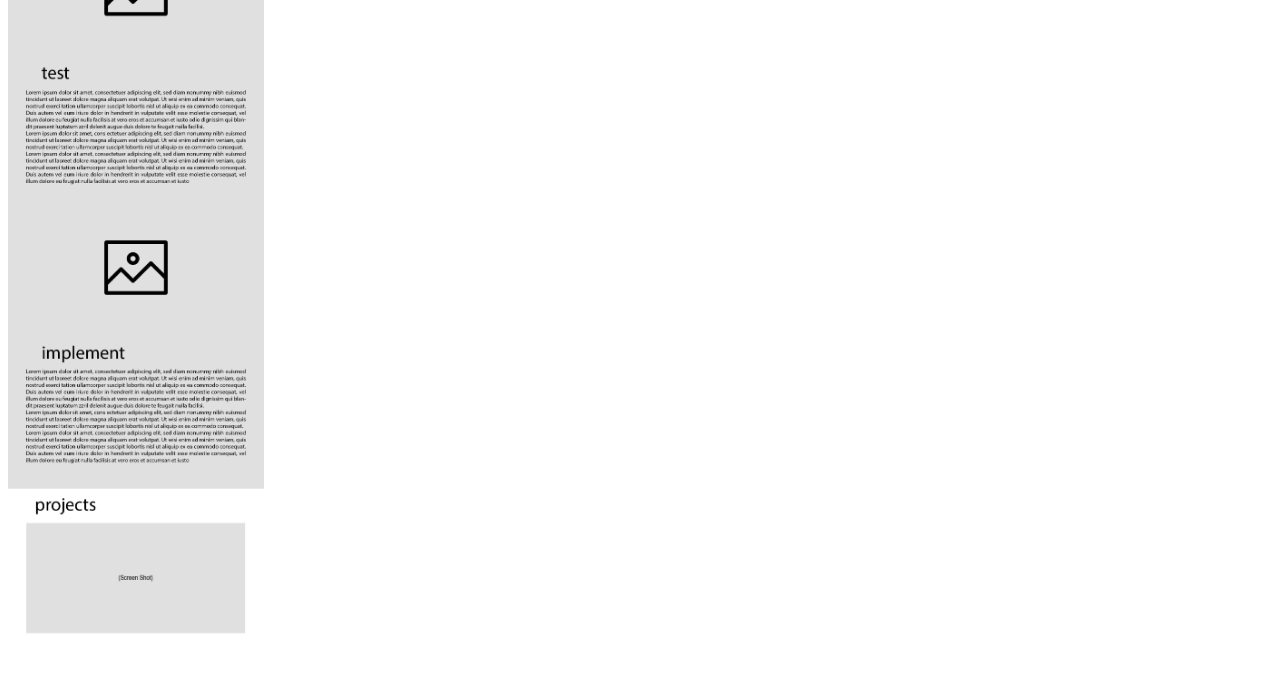
<file: public_html/documentation/mobile-wire-frame.html>
<!DOCTYPE html>
<html lang="en">
<head>
    <meta charset="UTF-8">
    <title>Mobile Wire Frame</title>
</head>
<body>
    <img src="../../images/Personal%20Website%20Wireframes_Mobile%20View.jpg" style="width:20vw">
</body>
</html>
</file>
<file: styles.css>
#bioSection {
    /*background-image: url("images/header-background.png") ;*/
    /*object-fit: cover;*/
    /*background-color: #EBF7FC;*/
}
#bioContent {
}

#profileImage {
    /*filter: drop-shadow(0 0 0.75rem dimgrey);*/
    border-radius: 50%;
}

#hello {
    font-family: sans-serif;
}

#myName {
    font-family: "Cooper Black", Serif;
    color: #000000;
    font-size: 4em;
}
#jobTitle {
    font-family: "Century Gothic", Serif;
    color: dimgrey;
    font-size: 2em;
}

#skillsHeader {
    font-family: "Century Gothic", Serif;
    color: #3AB5F9;
    font-size: 3em;
}

#theProcessHeader {
    font-family: "Century Gothic", Serif;
    color: #3AB5F9;
    font-size: 3em;
}
#gallerHeader {
    font-family: "Century Gothic", Serif;
    color: #3AB5F9;
    font-size: 3em;
}

#navigationBar {
    font-family: "Century Gothic", Serif;
    color: #3AB5F9;
}

#contentHeaders {
    font-family: "Cooper Black", Serif;
    color: dimgrey;
    font-size: 2em;
}

h3 {
    font-family: "Cooper Black", Serif;
    font-size: 3em;
}

p {
    font-size: 1em;
}

#researchHeader {
    color: #DF485D;
}

#designHeader {
    color: #BC7148;
}

#developHeader {
    color: #258464;
}

#implementHeader {
    color: #3DC1BD;
}
</file>
